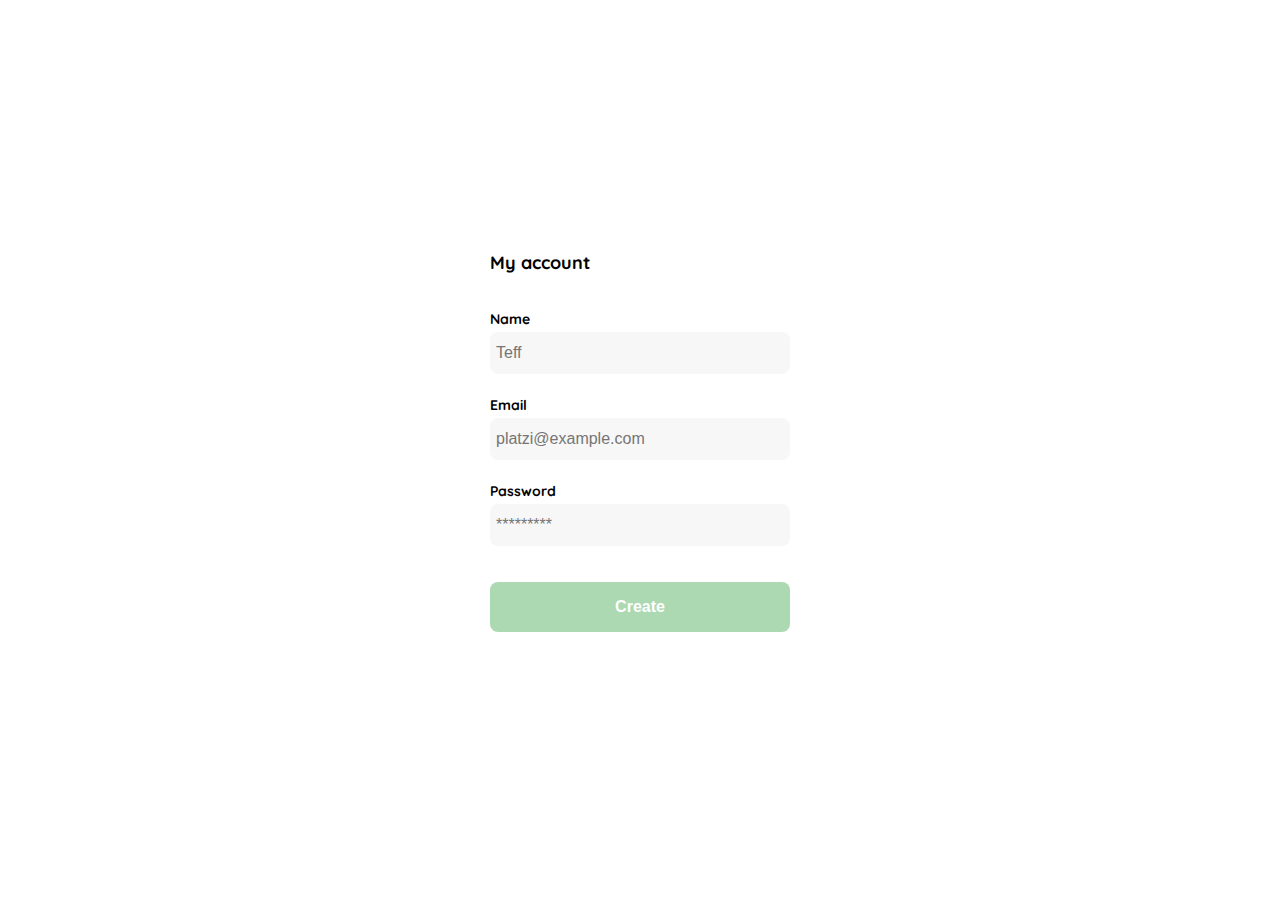
<file: clase4.html>
<!DOCTYPE html>
<html lang="en">

<head>
  <meta charset="UTF-8">
  <meta http-equiv="X-UA-Compatible" content="IE=edge">
  <meta name="viewport" content="width=device-width, initial-scale=1.0">
  <link rel="preconnect" href="https://fonts.googleapis.com">
  <link rel="preconnect" href="https://fonts.gstatic.com" crossorigin>
  <link href="https://fonts.googleapis.com/css2?family=Quicksand:wght@300;500;700&display=swap" rel="stylesheet">
  <title>Document</title>
  <style>
    :root {
      --white: #FFFFFF;
      --black: #000000;
      --very-light-pink: #C7C7C7;
      --text-input-field: #F7F7F7;
      --hospital-green: #ACD9B2;
      --sm: 14px;
      --md: 16px;
      --lg: 18px;
    }

    body {
      margin: 0;
      font-family: 'Quicksand', sans-serif;
    }

    .login {
      width: 100%;
      height: 100vh;
      display: grid;
      place-items: center;
    }

    .form-container {
      display: grid;
      grid-template-rows: auto 1fr auto;
      width: 300px;
    }

    .logo {
      width: 150px;
      margin-bottom: 48px;
      justify-self: center;
      display: none;
    }

    .title {
      font-size: var(--lg);
      margin-bottom: 36px;
      text-align: start;
    }

    .form {
      display: flex;
      flex-direction: column;
    }


    .form div {
      display: flex;
      flex-direction: column;
    }


    .label {
      font-size: var(--sm);
      font-weight: bold;
      margin-bottom: 4px;
    }

    .input {
      background-color: var(--text-input-field);
      border: none;
      border-radius: 8px;
      height: 30px;
      font-size: var(--md);
      padding: 6px;
      margin-bottom: 12px;
    }


    .input-name,
    .input-email,
    .input-password {
      margin-bottom: 22px;
    }


    .primary-button {
      background-color: var(--hospital-green);
      border-radius: 8px;
      border: none;
      color: var(--white);
      width: 100%;
      cursor: pointer;
      font-size: var(--md);
      font-weight: bold;
      height: 50px;
    }

    .login-button {
      margin-top: 14px;
      margin-bottom: 30px;
    }

    @media (max-width: 640px) {


      .form-container {
        height: 100%;
      }

      .form {
        height: 100%;
        justify-content: space-between;
      }


    }
  </style>
</head>

<body>
  <div class="login">
    <div class="form-container">
      <h1 class="title">My account</h1>

      <form action="/" class="form">
        <div>
          <label for="name" class="label">Name</label>
          <input type="text" id="name" placeholder="Teff" class="input input-name">

          <label for="email" class="label">Email</label>
          <input type="text" id="email" placeholder="platzi@example.com" class="input input-email">

          <label for="password" class="label">Password</label>
          <input type="password" id="password" placeholder="*********" class="input input-password">
        </div>

        <input type="submit" value="Create" class="primary-button login-button">
      </form>
    </div>
  </div>
</body>

</html>
</file>
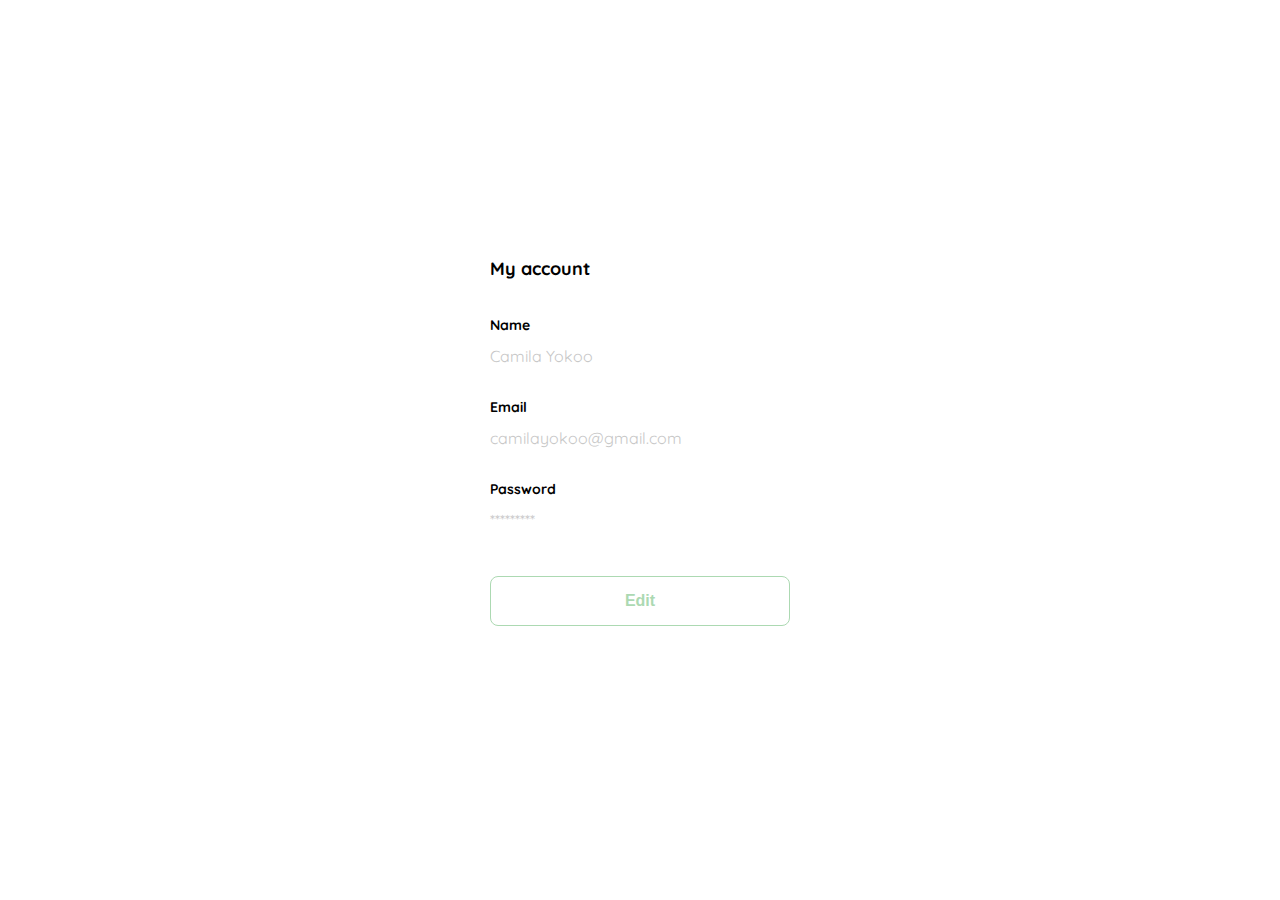
<file: clase5.html>
<!DOCTYPE html>
<html lang="en">

<head>
  <meta charset="UTF-8">
  <meta http-equiv="X-UA-Compatible" content="IE=edge">
  <meta name="viewport" content="width=device-width, initial-scale=1.0">
  <link rel="preconnect" href="https://fonts.googleapis.com">
  <link rel="preconnect" href="https://fonts.gstatic.com" crossorigin>
  <link href="https://fonts.googleapis.com/css2?family=Quicksand:wght@300;500;700&display=swap" rel="stylesheet">
  <title>Document</title>
  <style>
    :root {
      --white: #FFFFFF;
      --black: #000000;
      --very-light-pink: #C7C7C7;
      --text-input-field: #F7F7F7;
      --hospital-green: #ACD9B2;
      --sm: 14px;
      --md: 16px;
      --lg: 18px;
    }

    body {
      margin: 0;
      font-family: 'Quicksand', sans-serif;
    }

    .login {
      width: 100%;
      height: 100vh;
      display: grid;
      place-items: center;
    }

    .form-container {
      display: grid;
      grid-template-rows: auto 1fr auto;
      width: 300px;
    }

    .logo {
      width: 150px;
      margin-bottom: 48px;
      justify-self: center;
      display: none;
    }

    .title {
      font-size: var(--lg);
      margin-bottom: 36px;
      text-align: start;
    }

    .form {
      display: flex;
      flex-direction: column;
    }

    .form div {
      display: flex;
      flex-direction: column;
    }

    .label {
      font-size: var(--sm);
      font-weight: bold;
      margin-bottom: 4px;
    }


    .value {
      color: var(--very-light-pink);
      font-size: var(--md);
      margin: 8px 0 32px 0;
    }


    .secondary-button {
      background-color: var(--white);
      border-radius: 8px;
      border: 1px solid var(--hospital-green);
      color: var(--hospital-green);
      width: 100%;
      cursor: pointer;
      font-size: var(--md);
      font-weight: bold;
      height: 50px;
    }

    .login-button {
      margin-top: 14px;
      margin-bottom: 30px;
    }

    @media (max-width: 640px) {
      .form-container {
        height: 100%;
      }

      .form {
        height: 100%;
        justify-content: space-between;
      }
    }
  </style>
</head>

<body>
  <div class="login">
    <div class="form-container">
      <h1 class="title">My account</h1>

      <form action="/" class="form">
        <div>
          <label for="name" class="label">Name</label>
          <p class="value">Camila Yokoo</p>

          <label for="email" class="label">Email</label>
          <p class="value">camilayokoo@gmail.com</p>

          <label for="password" class="label">Password</label>
          <p class="value">*********</p>
        </div>

        <input type="submit" value="Edit" class="secondary-button login-button">
      </form>
    </div>
  </div>
</body>

</html>
</file>
